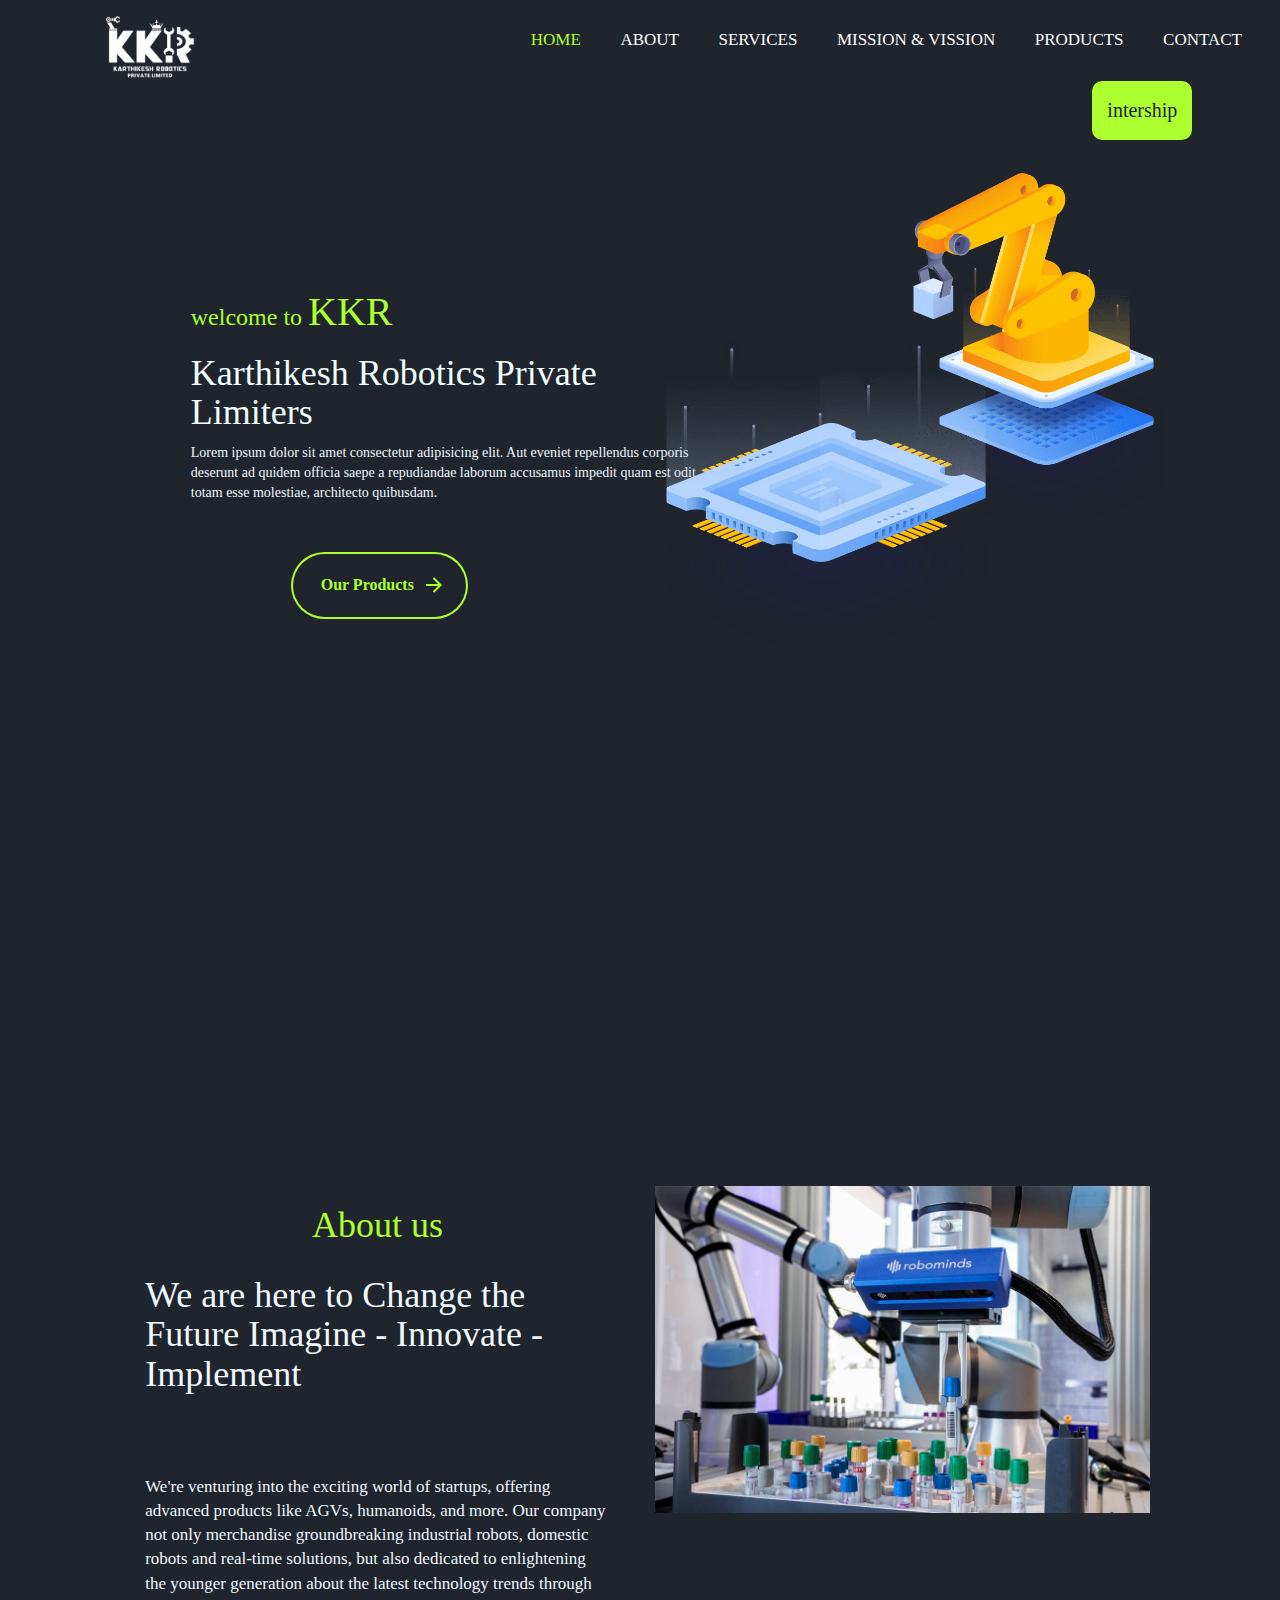
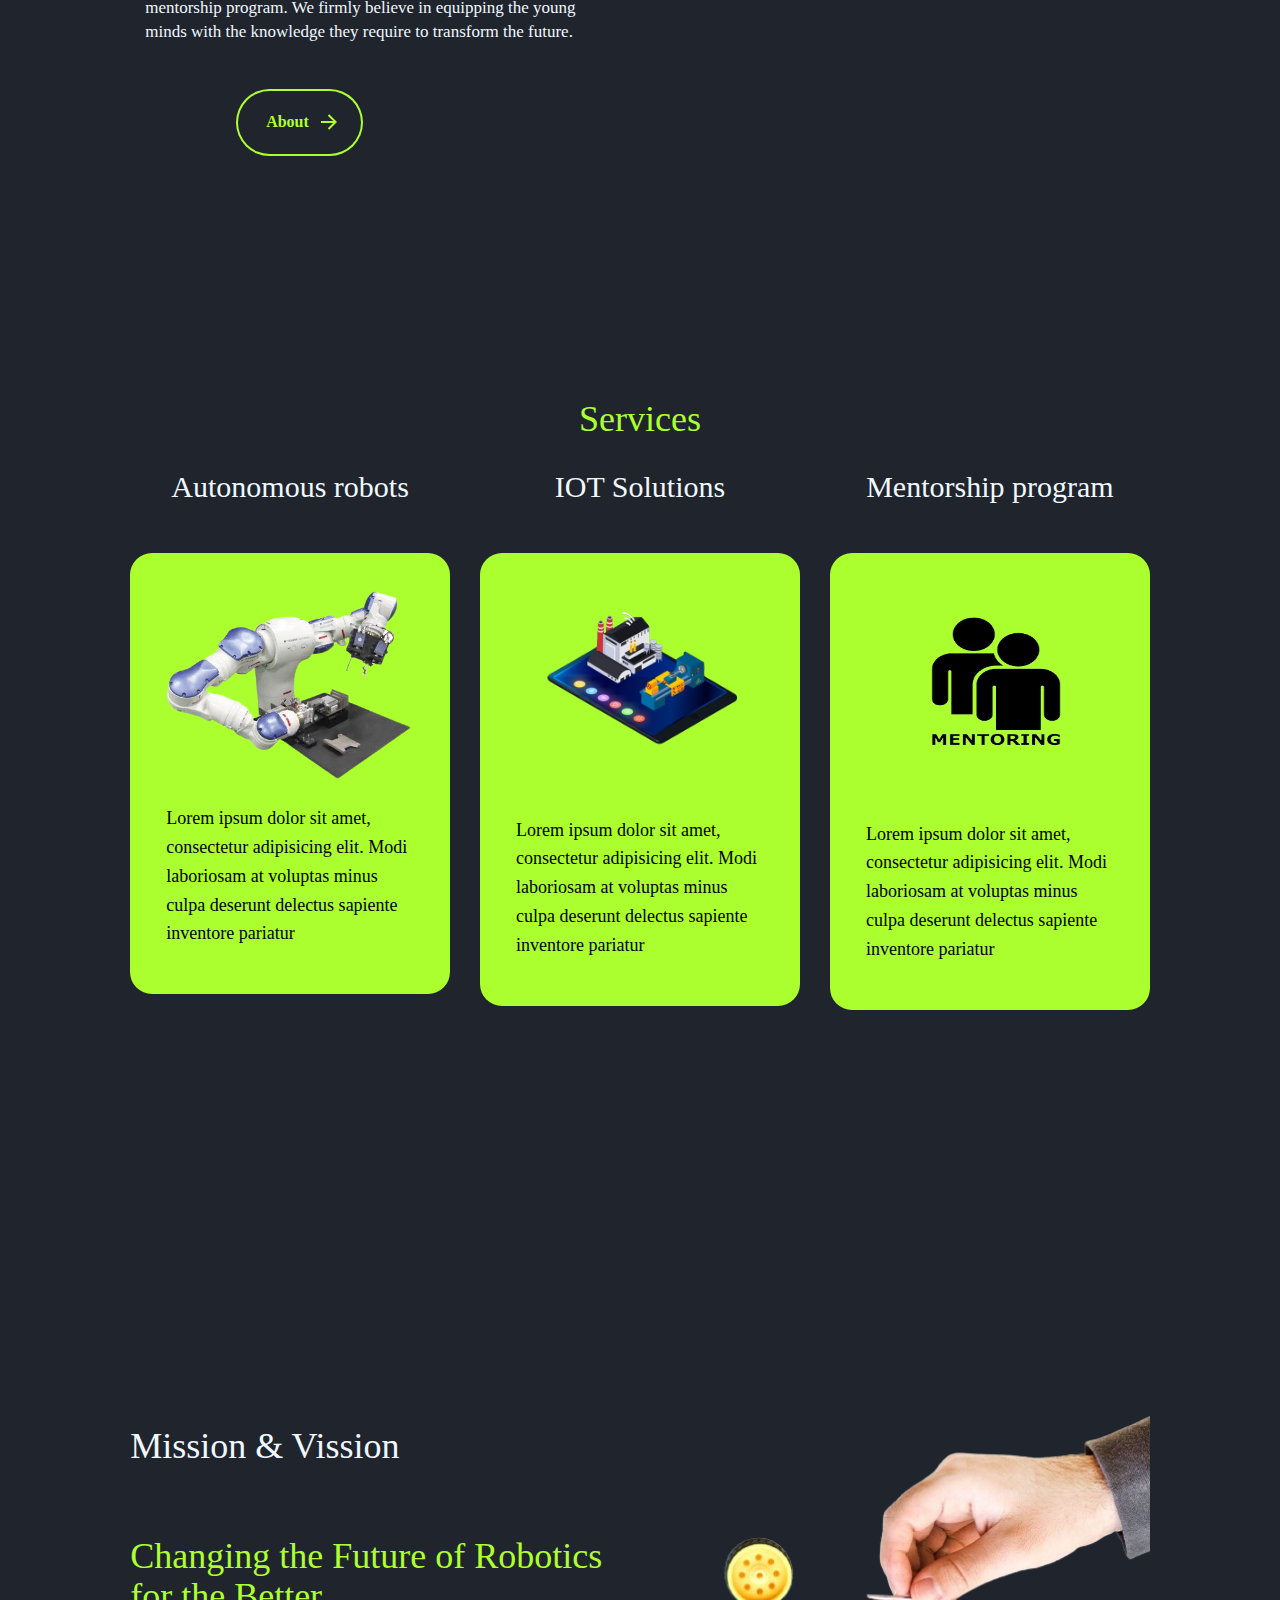
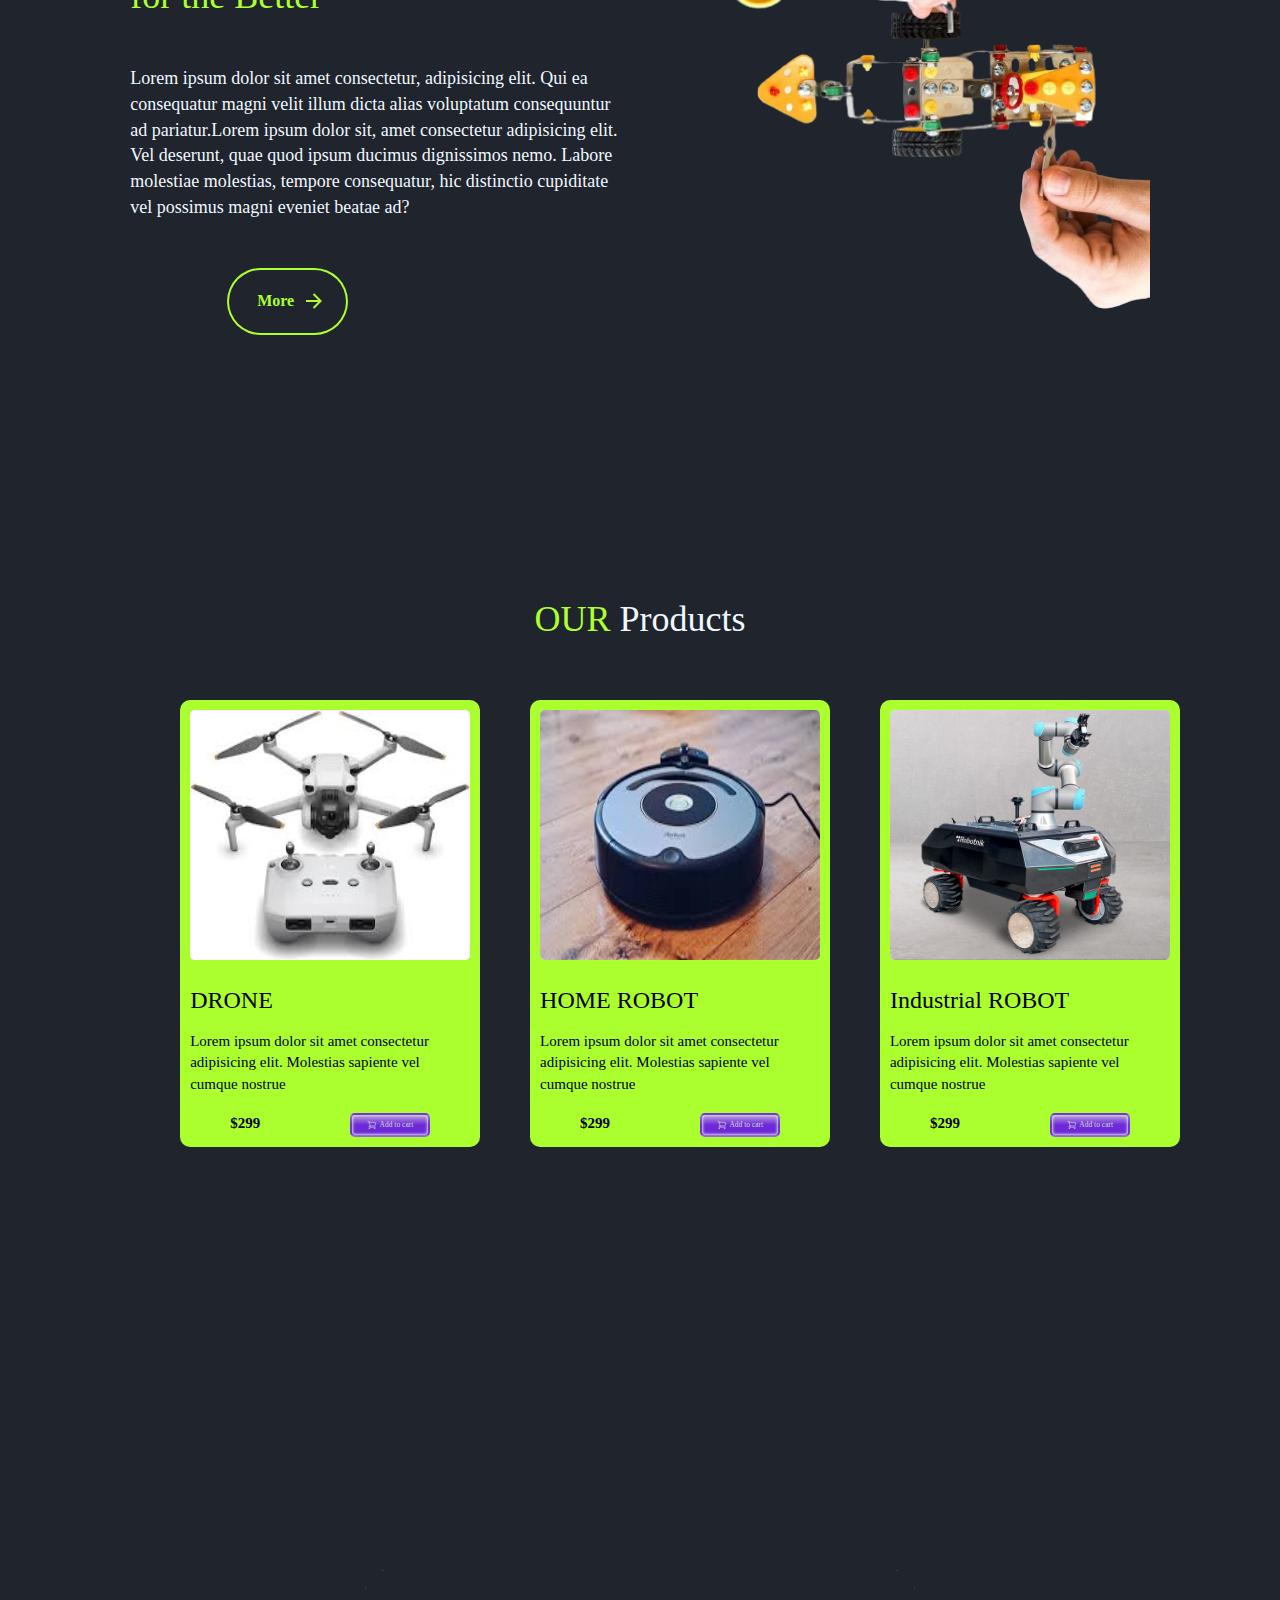
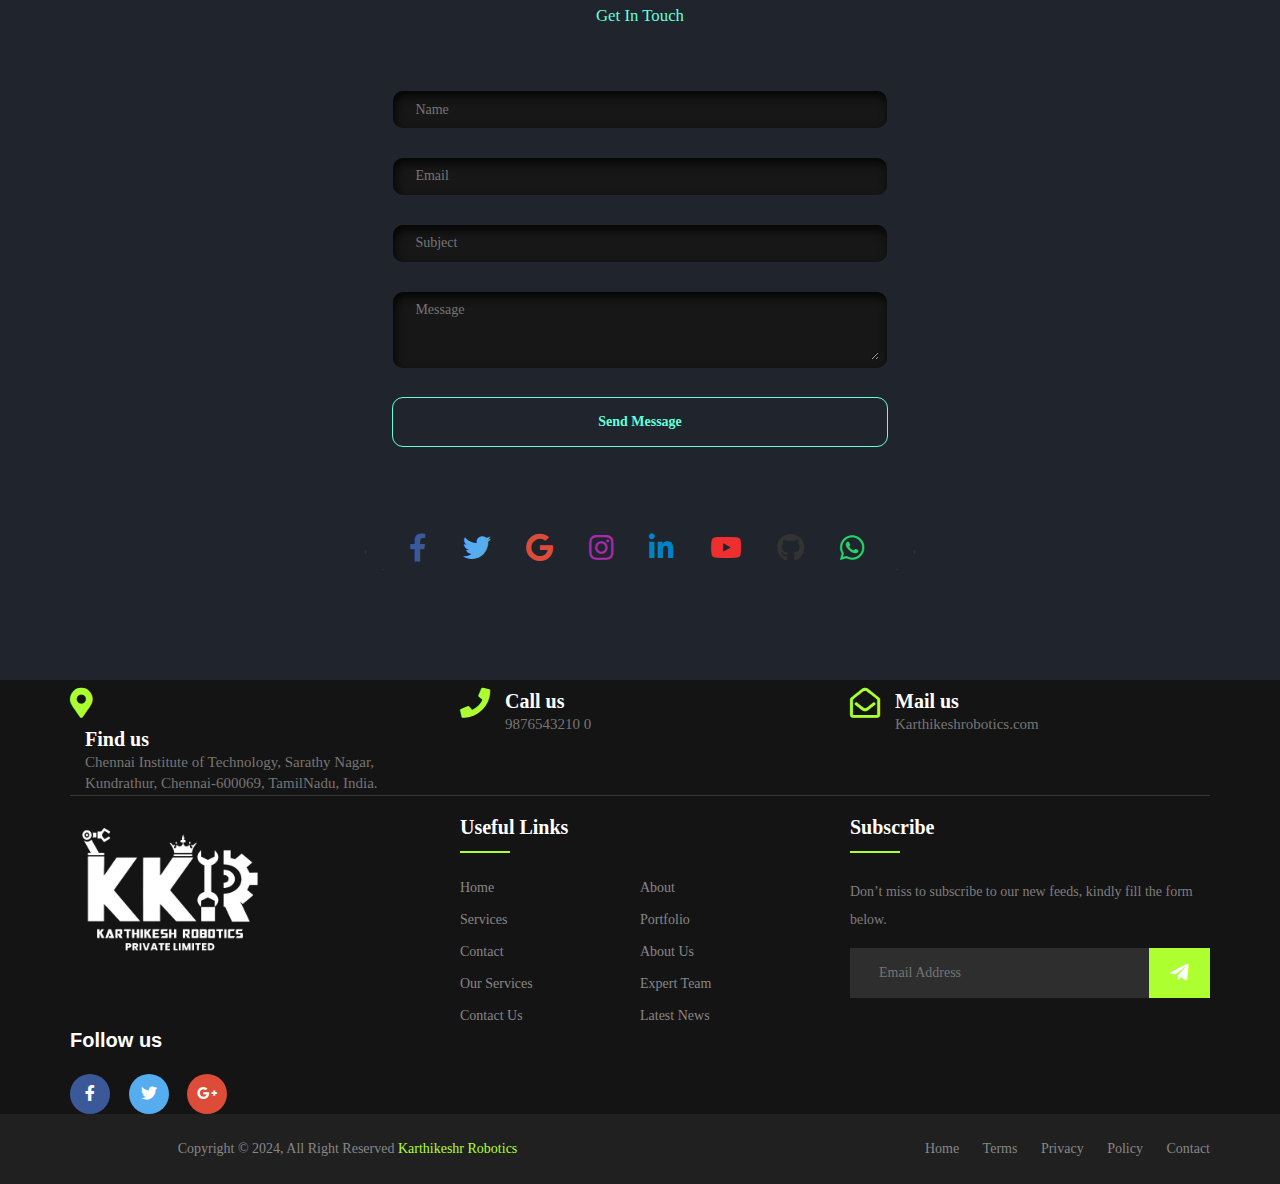
<file: index.html>
<!DOCTYPE html>
<html lang="en">
<head>
    <meta charset="UTF-8">
    <meta name="viewport" content="width=device-width, initial-scale=1.0">
    <link rel="stylesheet" href="https://maxcdn.bootstrapcdn.com/bootstrap/3.4.1/css/bootstrap.min.css">
    <script src="https://ajax.googleapis.com/ajax/libs/jquery/3.7.1/jquery.min.js"></script>
    <script src="https://maxcdn.bootstrapcdn.com/bootstrap/3.4.1/js/bootstrap.min.js"></script>
    <link rel="stylesheet" href="https://cdnjs.cloudflare.com/ajax/libs/font-awesome/5.15.3/css/all.min.css"/>
    <link rel="stylesheet" href="https://maxcdn.bootstrapcdn.com/bootstrap/3.4.1/css/bootstrap.min.css">
    <link rel="stylesheet" href="style.css">
    <title>Karthikesh</title>
</head>
<body>
  <header class="header">
    <nav>
        <input type="checkbox" id="check">
        <label for="check" class="checkbtn">
          <i class="fas fa-bars" style="color:greenyellow;"></i>
        </label>
        <img src="img/logo.png" class="logo"></img>
        <ul>
          <li><a class="active1" href="#home">Home</a></li>
          <li><a href="#about">About</a></li>
          <li><a href="#services">Services</a></li>
          <li><a href="#vision">Mission & vission</a></li>
          <li><a href="#product">Products</a></li>
          <li><a href="#contact"> Contact</a></li>
        </ul>
      </nav>
</header>
        <section class="home" id="home">
        <div class="row" style="margin-top: -99px;">
            <div class="col-md-12">
                <div class="col-md-11">

                </div>
                <div class="col-md-1">
                    <span class="gentle-hover-shake"><a>intership</a></span>
                </div>
            </div>
        </div>
        <div class="row">
            <div class="col-md-6 home_content">
                <h3 style="color: greenyellow;">welcome to <span style="font-weight: 300; font-size: 40px;">KKR</span></h3>
                <h1 style="color: azure;">Karthikesh Robotics  Private Limiters</h1>
                <p style="color: aliceblue;">
                    Lorem ipsum dolor sit amet consectetur adipisicing elit. Aut eveniet repellendus corporis deserunt ad quidem officia saepe a repudiandae laborum accusamus impedit quam est odit totam esse molestiae, architecto quibusdam.
                </p>
                <button class="animated-button avatar">
                    <svg viewBox="0 0 24 24" class="arr-2" xmlns="http://www.w3.org/2000/svg">
                      <path
                        d="M16.1716 10.9999L10.8076 5.63589L12.2218 4.22168L20 11.9999L12.2218 19.778L10.8076 18.3638L16.1716 12.9999H4V10.9999H16.1716Z"
                      ></path>
                    </svg>
                    <span class="text">Our Products</span>
                    <span class="circle"></span>
                    <svg viewBox="0 0 24 24" class="arr-1" xmlns="http://www.w3.org/2000/svg">
                      <path
                        d="M16.1716 10.9999L10.8076 5.63589L12.2218 4.22168L20 11.9999L12.2218 19.778L10.8076 18.3638L16.1716 12.9999H4V10.9999H16.1716Z"
                      ></path>
                    </svg>
                  </button>
                  

            </div>
            <div class="col-md-6">
                <img src="img/robotics-01.png"  class="avatar" height="100%" width="100%" alt="robo"/>
            </div>
        </div>
        
    </section>
    <section class="about" id="about">
    <div class="row">
      <div class="col-md-12">
        <div class="col-md-6">
          <div class="row">
            <center><h1 class="c_text">About us</h1></center>
          </div>
          <div class="col-md-12">
            <h1 class="txt"> We are here to Change the Future
              Imagine - Innovate - Implement</h1>
            <p  class="txt" style="font-size: 17px; margin-top: 80px;">We're venturing into the exciting world of startups, offering advanced products like AGVs, humanoids, and more. Our company not only merchandise groundbreaking industrial robots, domestic robots and real-time solutions, but also dedicated to enlightening the younger generation about the latest technology trends through mentorship program. We firmly believe in equipping the young minds with the knowledge they require to transform the future.</p>
            <button class="animated-button">
              <svg viewBox="0 0 24 24" class="arr-2" xmlns="http://www.w3.org/2000/svg">
                <path
                  d="M16.1716 10.9999L10.8076 5.63589L12.2218 4.22168L20 11.9999L12.2218 19.778L10.8076 18.3638L16.1716 12.9999H4V10.9999H16.1716Z"
                ></path>
              </svg>
              <span class="text">About</span>
              <span class="circle"></span>
              <svg viewBox="0 0 24 24" class="arr-1" xmlns="http://www.w3.org/2000/svg">
                <path
                  d="M16.1716 10.9999L10.8076 5.63589L12.2218 4.22168L20 11.9999L12.2218 19.778L10.8076 18.3638L16.1716 12.9999H4V10.9999H16.1716Z"
                ></path>
              </svg>
            </button>
          </div>

        </div>
        <div class="col-md-6">
          <img src="img/robo.jpg"  alt="img"  width="100%"  height="100%">

        </div>
      </div>
    </div>
      
    </section>
    <!-- Services -->

    <section class="services" id="services">
      <div class="row">
        <div class="col-md-12">
          <center><h1 class="c_text">Services</h1></center>
        </div>
      </div>
      <div class="row">
        <div class="col-md-12">
          <div class="col-md-4">
            <center><h2 class="txt">Autonomous robots</h2></center>
            <br>
            <br>
            <div class="card">
              <div class="content">
                <img src="img/services1.png" height="100%" width="100%">
                <p class="para">
                  Lorem ipsum dolor sit amet, consectetur adipisicing elit. Modi laboriosam
                  at voluptas minus culpa deserunt delectus sapiente inventore pariatur
                </p>
              </div>
            </div>
          </div>
          <div class="col-md-4">
            <center><h2 class="txt">IOT Solutions</h2></center>
            <br>
            <br>
            <div class="card">
              <div class="content">
                <img src="img/services2.png" height="100%" width="100%">
                <p class="para">
                  Lorem ipsum dolor sit amet, consectetur adipisicing elit. Modi laboriosam
                  at voluptas minus culpa deserunt delectus sapiente inventore pariatur
                </p>
              </div>
            </div>
          </div>
          <div class="col-md-4">
            <center><h2 class="txt">Mentorship program</h2></center>
            <br>
            <br>
            <div class="card">
              <div class="content">
                <img src="img/services3.png" height="207px " width="260px">
                <p class="para">
                  Lorem ipsum dolor sit amet, consectetur adipisicing elit. Modi laboriosam
                  at voluptas minus culpa deserunt delectus sapiente inventore pariatur
                </p>
              </div>
            </div>
          </div>
        </div>
      </div>
      
    </section>
    <!-- vission& mission -->
    <section class="vision " id="vision">
      <div class="row">
        <div class="col-md-12">
          <div class="col-md-6">
            <h1 class="txt">Mission & Vission</h1>
            <br>
            <br>
            <h1 class="c_text">Changing the Future of Robotics for the Better</h1>
            <br>
            <br>
            <p class="txt" style="font-size: 18px;">Lorem ipsum dolor sit amet consectetur, adipisicing elit. Qui ea consequatur magni velit illum dicta alias voluptatum consequuntur ad pariatur.Lorem ipsum dolor sit, amet consectetur adipisicing elit. Vel deserunt, quae quod ipsum ducimus dignissimos nemo. Labore molestiae molestias, tempore consequatur, hic distinctio cupiditate vel possimus magni eveniet beatae ad?
            </p>
            <button class="animated-button">
              <svg viewBox="0 0 24 24" class="arr-2" xmlns="http://www.w3.org/2000/svg">
                <path
                  d="M16.1716 10.9999L10.8076 5.63589L12.2218 4.22168L20 11.9999L12.2218 19.778L10.8076 18.3638L16.1716 12.9999H4V10.9999H16.1716Z"
                ></path>
              </svg>
              <span class="text">More</span>
              <span class="circle"></span>
              <svg viewBox="0 0 24 24" class="arr-1" xmlns="http://www.w3.org/2000/svg">
                <path
                  d="M16.1716 10.9999L10.8076 5.63589L12.2218 4.22168L20 11.9999L12.2218 19.778L10.8076 18.3638L16.1716 12.9999H4V10.9999H16.1716Z"
                ></path>
              </svg>
            </button>

          </div>
          <div class="col-md-6">
            <img src="img/robotics-02.png" width="100%" height="100%">
          </div>
        </div>
      </div>

    </section>
    <!-- products -->
    <section id="product" class="product">
      <div class="row">
        <center> <h1 class="txt"><span class="c_text"> OUR</span>  Products</h1></center>
      </div>
      <div class="row">
        <div class="col-md-12">
          <div class="col-md-4">
            <div class="card1">
              <div class="image_container1">
                <img src="img/pro1.jpeg" width="100%" height="100%">
              </div>
              <div class="title">
                <span><h3>DRONE</h3></span>
              </div>
              <div>
                  <p  style="font-size: 15px; color: #000000;">Lorem ipsum dolor sit amet consectetur adipisicing elit. Molestias sapiente vel cumque nostrue</p>
              </div>
             
              <div class="action">
                <div class="price">
                  <span>$299</span>
                </div>
                <button class="cart-button">
                  <svg
                    class="cart-icon"
                    stroke="currentColor"
                    stroke-width="1.5"
                    viewBox="0 0 24 24"
                    fill="none"
                    xmlns="http://www.w3.org/2000/svg"
                  >
                    <path
                      d="M2.25 3h1.386c.51 0 .955.343 1.087.835l.383 1.437M7.5 14.25a3 3 0 0 0-3 3h15.75m-12.75-3h11.218c1.121-2.3 2.1-4.684 2.924-7.138a60.114 60.114 0 0 0-16.536-1.84M7.5 14.25 5.106 5.272M6 20.25a.75.75 0 1 1-1.5 0 .75.75 0 0 1 1.5 0Zm12.75 0a.75.75 0 1 1-1.5 0 .75.75 0 0 1 1.5 0Z"
                      stroke-linejoin="round"
                      stroke-linecap="round"
                    ></path>
                  </svg>
                  <span>Add to cart</span>
                </button>
              </div>
            </div>
          </div>
          <div class="col-md-4">
            <div class="card1">
              <div class="image_container1">
                <img src="img/pro2.jpeg" width="100%" height="100%">
              </div>
              <div class="title">
                <span><h3>HOME ROBOT</h3></span>
              </div>
              <div>
                  <p  style="font-size: 15px; color: #000000;">Lorem ipsum dolor sit amet consectetur adipisicing elit. Molestias sapiente vel cumque nostrue</p>
              </div>
             
              <div class="action">
                <div class="price">
                  <span>$299</span>
                </div>
                <button class="cart-button">
                  <svg
                    class="cart-icon"
                    stroke="currentColor"
                    stroke-width="1.5"
                    viewBox="0 0 24 24"
                    fill="none"
                    xmlns="http://www.w3.org/2000/svg"
                  >
                    <path
                      d="M2.25 3h1.386c.51 0 .955.343 1.087.835l.383 1.437M7.5 14.25a3 3 0 0 0-3 3h15.75m-12.75-3h11.218c1.121-2.3 2.1-4.684 2.924-7.138a60.114 60.114 0 0 0-16.536-1.84M7.5 14.25 5.106 5.272M6 20.25a.75.75 0 1 1-1.5 0 .75.75 0 0 1 1.5 0Zm12.75 0a.75.75 0 1 1-1.5 0 .75.75 0 0 1 1.5 0Z"
                      stroke-linejoin="round"
                      stroke-linecap="round"
                    ></path>
                  </svg>
                  <span>Add to cart</span>
                </button>
              </div>
            </div>
          </div>
          <div class="col-md-4">
            <div class="card1">
              <div class="image_container1">
                <img src="img/pro3.jpg" width="100%" height="100%">
              </div>
              <div class="title">
                <span><h3>industrial ROBOT</h3></span>
              </div>
              <div>
                  <p  style="font-size: 15px; color: #000000;">Lorem ipsum dolor sit amet consectetur adipisicing elit. Molestias sapiente vel cumque nostrue</p>
              </div>
             
              <div class="action">
                <div class="price">
                  <span>$299</span>
                </div>
                <button class="cart-button">
                  <svg
                    class="cart-icon"
                    stroke="currentColor"
                    stroke-width="1.5"
                    viewBox="0 0 24 24"
                    fill="none"
                    xmlns="http://www.w3.org/2000/svg"
                  >
                    <path
                      d="M2.25 3h1.386c.51 0 .955.343 1.087.835l.383 1.437M7.5 14.25a3 3 0 0 0-3 3h15.75m-12.75-3h11.218c1.121-2.3 2.1-4.684 2.924-7.138a60.114 60.114 0 0 0-16.536-1.84M7.5 14.25 5.106 5.272M6 20.25a.75.75 0 1 1-1.5 0 .75.75 0 0 1 1.5 0Zm12.75 0a.75.75 0 1 1-1.5 0 .75.75 0 0 1 1.5 0Z"
                      stroke-linejoin="round"
                      stroke-linecap="round"
                    ></path>
                  </svg>
                  <span>Add to cart</span>
                </button>
              </div>
            </div>
          </div>
        </div>
      </div>


    </section>

    <section class="contact" id="contact">
      <div class="form-card1">
        <div class="form-card2">
          <form class="form">
            <p class="form-heading">Get In Touch</p>
      
            <div class="form-field">
              <input required="" placeholder="Name" class="input-field" type="text" />
            </div>
      
            <div class="form-field">
              <input
                required=""
                placeholder="Email"
                class="input-field"
                type="email"
              />
            </div>
      
            <div class="form-field">
              <input
                required=""
                placeholder="Subject"
                class="input-field"
                type="text"
              />
            </div>
      
            <div class="form-field">
              <textarea
                required=""
                placeholder="Message"
                cols="30"
                rows="3"
                class="input-field"
              ></textarea>
            </div>
      
            <button class="sendMessage-btn">Send Message</button>
            <div>
                <!-- Facebook -->
            <i class="fab fa-facebook-f fa-2x a" style="color: #3b5998;"></i>
            
            <!-- Twitter -->
            <i class="fab fa-twitter fa-2x a" style="color: #55acee;"></i>
            
            <!-- Google -->
            <i class="fab fa-google fa-2x  a"   style="color: #dd4b39;"></i>
            
            <!-- Instagram -->
            <i class="fab fa-instagram fa-2x  a" style="color: #ac2bac;"></i>
            
            <!-- Linkedin -->
            <i class="fab fa-linkedin-in fa-2x a" style="color: #0082ca;"></i>
            
            
            
            
            
            <!-- Youtube -->
            <i class="fab fa-youtube fa-2x a" style="color: #ed302f;"></i>
            
            
            
            <!-- Github -->
            <i class="fab fa-github fa-2x a" style="color: #333333;"></i>
            
            
            
            <!-- Whatsapp -->
            <i class="fab fa-whatsapp fa-2x a" style="color: #25d366;"></i>
            
            </div>      
            
          </form>
        </div>
      </div>
      

    </section>
    <div class="row">
      <footer class="footer-section">
        <div class="container">
            <div class="footer-cta pt-5 pb-5">
                <div class="row">
                    <div class="col-xl-4 col-md-4 mb-30">
                        <div class="single-cta">
                            <i class="fas fa-map-marker-alt"></i>
                            <div class="cta-text">
                                <h4>Find us</h4>
                                <span>Chennai Institute of Technology, Sarathy Nagar, Kundrathur, Chennai-600069, TamilNadu, India.</span>
                            </div>
                        </div>
                    </div>
                    <div class="col-xl-4 col-md-4 mb-30">
                        <div class="single-cta">
                            <i class="fas fa-phone"></i>
                            <div class="cta-text">
                                <h4>Call us</h4>
                                <span>9876543210 0</span>
                            </div>
                        </div>
                    </div>
                    <div class="col-xl-4 col-md-4 mb-30">
                        <div class="single-cta">
                            <i class="far fa-envelope-open"></i>
                            <div class="cta-text">
                                <h4>Mail us</h4>
                                <span>Karthikeshrobotics.com</span>
                            </div>
                        </div>
                    </div>
                </div>
            </div>
            <div class="footer-content pt-5 pb-5">
                <div class="row">
                    <div class="col-xl-4 col-lg-4 mb-50">
                        <div class="footer-widget">
                            <div class="footer-logo">
                                <a href="index.html"><img src="img/logo.png" class="img-fluid" alt="logo"></a>
                            </div>
                            <!-- <div class="footer-text">
                                <p>Lorem ipsum dolor sit amet, consec tetur adipisicing elit, sed do eiusmod tempor incididuntut consec tetur adipisicing
                                elit,Lorem ipsum dolor sit amet.</p>
                            </div> -->
                            <div class="footer-social-icon">
                                <span>Follow us</span>
                                <a href="#"><i class="fab fa-facebook-f facebook-bg"></i></a>
                                <a href="#"><i class="fab fa-twitter twitter-bg"></i></a>
                                <a href="#"><i class="fab fa-google-plus-g google-bg"></i></a>
                            </div>
                        </div>
                    </div>
                    <div class="col-xl-4 col-lg-4 col-md-6 mb-30">
                        <div class="footer-widget">
                            <div class="footer-widget-heading">
                                <h3>Useful Links</h3>
                            </div>
                            <ul>
                                <li><a href="#">Home</a></li>
                                <li><a href="#">about</a></li>
                                <li><a href="#">services</a></li>
                                <li><a href="#">portfolio</a></li>
                                <li><a href="#">Contact</a></li>
                                <li><a href="#">About us</a></li>
                                <li><a href="#">Our Services</a></li>
                                <li><a href="#">Expert Team</a></li>
                                <li><a href="#">Contact us</a></li>
                                <li><a href="#">Latest News</a></li>
                            </ul>
                        </div>
                    </div>
                    <div class="col-xl-4 col-lg-4 col-md-6 mb-50">
                        <div class="footer-widget">
                            <div class="footer-widget-heading">
                                <h3>Subscribe</h3>
                            </div>
                            <div class="footer-text mb-25">
                                <p>Don’t miss to subscribe to our new feeds, kindly fill the form below.</p>
                            </div>
                            <div class="subscribe-form">
                                <form action="#">
                                    <input type="text" placeholder="Email Address">
                                    <button><i class="fab fa-telegram-plane"></i></button>
                                </form>
                            </div>
                        </div>
                    </div>
                </div>
            </div>
        </div>
        <div class="copyright-area">
            <div class="container">
                <div class="row">
                    <div class="col-xl-6 col-lg-6 text-center text-lg-left">
                        <div class="copyright-text">
                            <p>Copyright &copy; 2024, All Right Reserved <a href="">Karthikeshr Robotics</a></p>
                        </div>
                    </div>
                    <div class="col-xl-6 col-lg-6 d-none d-lg-block text-right">
                        <div class="footer-menu">
                            <ul>
                                <li><a href="#">Home</a></li>
                                <li><a href="#">Terms</a></li>
                                <li><a href="#">Privacy</a></li>
                                <li><a href="#">Policy</a></li>
                                <li><a href="#">Contact</a></li>
                            </ul>
                        </div>
                    </div>
                </div>
            </div>
        </div>
    </footer>
    
    </div>

    
    
























<script>
    let menuli=document.querySelectorAll('header nav ul li a');
let section=document.querySelectorAll('section');

function activeMenu(){
    let len=section.length;
    while(--len && window.scrollY+97 <section[len].offsetTop){}
    menuli.forEach(sec =>sec.classList.remove("active1"));
    menuli[len].classList.add("active1");
}

activeMenu();
window.addEventListener("scroll",activeMenu)
</script>    
</body>
</html>
</file>
<file: style.css>
*{
  margin: 0;
  padding: 0;
  box-sizing: border-box;
  text-decoration: none;
  border: none;
  outline: none;
  scroll-behavior: smooth;
  font-family:'poppins','sans-serif';
}
section{
  min-height: 100vh;
  padding: 10rem 9% 2rem;
}

.txt{
  color: aliceblue;

}

.c_text{
  color: greenyellow;
}


.header{
    background-color: #1f242d;
    position: sticky;
    top:0;
    left: 0;
    width: 100%;
    display: flex;
    justify-content: space-between;
    align-items: center;
    z-index: 100;
  }
  nav{
          background:transparent;
          height: 80px;
          width: 100%;
        }
        img.logo{
            height: 100px;
          color: white;
          font-size: 35px;
          line-height: 80px;
          padding: 0 100px;
          font-weight: bold;
        }
        nav ul{
          float: right;
          margin-right: 20px;
        }
        nav ul li{
          display: inline-block;
          line-height: 80px;
          margin: 0 5px;
        }
        nav ul li a{
          color: white;
          font-size: 17px;
          padding: 7px 13px;
          border-radius: 3px;
          text-transform: uppercase;
        }
        a.active1,a:hover{
          text-decoration: none;
          color:greenyellow  !important; 
        }
        .checkbtn{
        
          font-size: 30px;
          color: white;
          float: right;
          line-height: 80px;
          margin-right: 40px;
          cursor: pointer;
          display: none;
        }
        #check{
          display: none;
        }
        @media (max-width: 1170px){
          label.logo{
            font-size: 30px;
            padding-left: 50px;
          }
          nav ul li a{
            font-size: 16px;
          }
        }
        @media (max-width: 858px){
      
         
      
      
          .checkbtn{
                  margin: 20px;
            display: block;
          }
          ul{
            position: fixed;
            width: 100%;
            height: 100vh;
            background: #2c3e50;
            top: 80px;
            left: -100%;
            text-align: center;
            transition: all .5s;
          }
          nav ul li{
            display: block;
            margin: 50px 0;
            line-height: 30px;
          }
          nav ul li a{
            font-size: 20px;
          }
          a:hover,a.active1{
            background: none;
            color: greenyellow;
          }
          #check:checked ~ ul{
            left: 0;
          }
        }
        
        .home{
            background-color: #1f242d;
            height: 100%;
            width: 100%;
            /* position: absolute; */
        }

        .gentle-hover-shake{
            border-radius: 10px;
            width: 100px;
            height: 150x;
             background: greenyellow;
             padding: 1.5rem;
             font-size: 1rem;
             display: inline-block;
             animation: gentle-hover-shake 0.35s infinite;
        }

        .gentle-hover-shake a{
            color: #1f242d;
            font-size: 20px;
        }

        @keyframes gentle-hover-shake {
            0% { transform: rotate(0deg); }
            25% { transform: rotate(5deg); }
            50% { transform: rotate(0eg); }
            75% { transform: rotate(-5deg); }
            100% { transform: rotate(0deg); }
          }

          .home_content{
            position: relative;
        /* display: flex; */
    justify-content: center;
    align-items: center;
    /* top: -55%; */
    left: 7%;
    margin-top: 130px;
          }

          .animated-button {
            margin-top: 10%;
            margin-left: 20%;
            position: relative;
            display: flex;
            align-items: center;
            gap: 4px;
            padding: 16px 36px;
            border: 4px solid;
            border-color: transparent;
            font-size: 16px;
            background-color: inherit;
            border-radius: 100px;
            font-weight: 600;
            color: greenyellow;
            box-shadow: 0 0 0 2px greenyellow;
            cursor: pointer;
            overflow: hidden;
            transition: all 0.6s cubic-bezier(0.23, 1, 0.32, 1);
          }
          
          .animated-button svg {
            position: absolute;
            width: 24px;
            fill: greenyellow;
            z-index: 9;
            transition: all 0.8s cubic-bezier(0.23, 1, 0.32, 1);
          }
          
          .animated-button .arr-1 {
            right: 16px;
          }
          
          .animated-button .arr-2 {
            left: -25%;
          }
          
          .animated-button .circle {
            position: absolute;
            top: 50%;
            left: 50%;
            transform: translate(-50%, -50%);
            width: 20px;
            height: 20px;
            background-color: greenyellow;
            border-radius: 50%;
            opacity: 0;
            transition: all 0.8s cubic-bezier(0.23, 1, 0.32, 1);
          }
          
          .animated-button .text {
            position: relative;
            z-index: 1;
            transform: translateX(-12px);
            transition: all 0.8s cubic-bezier(0.23, 1, 0.32, 1);
          }
          
          .animated-button:hover {
            box-shadow: 0 0 0 12px transparent;
            color: #212121;
            border-radius: 12px;
          }
          
          .animated-button:hover .arr-1 {
            right: -25%;
          }
          
          .animated-button:hover .arr-2 {
            left: 16px;
          }
          
          .animated-button:hover .text {
            transform: translateX(12px);
          }
          
          .animated-button:hover svg {
            fill: #212121;
          }
          
          .animated-button:active {
            scale: 0.95;
            box-shadow: 0 0 0 4px greenyellow;
          }
          
          .animated-button:hover .circle {
            width: 220px;
            height: 220px;
            opacity: 1;
          }

          .avatar {
            
           
            overflow: hidden;
           
            transform: translatey(0px);
            animation: float 6s ease-in-out infinite;
          }
          
          @keyframes float {
            0% {
              /* box-shadow: 0 5px 15px 0px rgba(0, 0, 0, 0.6); */
              transform: translatey(0px);
            }
            50% {
              /* box-shadow: 0 25px 15px 0px rgba(0, 0, 0, 0.2); */
              transform: translatey(-20px);
            }
            100% {
              /* box-shadow: 0 5px 15px 0px rgba(0, 0, 0, 0.6); */
              transform: translatey(0px);
            }
          }
          
        /* about page */

        .about{
          display: flex;
          justify-content: center;
          align-items: center;
          gap: 2rem;
          background-color: #1f242d;
      }
      /* services */

      .services{
        background-color: #1f242d;
      }
      .card {
        position: relative;
        display: flex;
        align-items: center;
        justify-content: center;
        width: 320px;
        border-radius: 24px;
        line-height: 1.6;
        transition: all 0.48s cubic-bezier(0.23, 1, 0.32, 1);
      }
      
      .content {
        display: flex;
        flex-direction: column;
        align-items: flex-start;
        gap: 24px;
        padding: 36px;
        border-radius: 22px;
        color: #000000;
        overflow: hidden;
        background-color: rgb(171, 255, 46);
        transition: all 0.48s cubic-bezier(0.23, 1, 0.32, 1);
      }
      
      .content::before {
        position: absolute;
        content: "";
        top: -4%;
        left: 50%;
        width: 90%;
        height: 90%;
        transform: translate(-50%);
        background:rgba(193, 237, 127, 0.268);
        z-index: -1;
        transform-origin: bottom;
      
        border-radius: inherit;
        transition: all 0.48s cubic-bezier(0.23, 1, 0.32, 1);
      }
      
      .content::after {
        position: absolute;
        content: "";
        top: -8%;
        left: 50%;
        width: 80%;
        height: 80%;
        transform: translate(-50%);
        background:rgb(206, 234, 165);
        z-index: -2;
        transform-origin: bottom;
        border-radius: inherit;
        transition: all 0.48s cubic-bezier(0.23, 1, 0.32, 1);
      }
      
      .content svg {
        width: 48px;
        height: 48px;
      }
      
      .content .para {
        z-index: 1;
        opacity: 1;
        font-size: 18px;
        transition: all 0.48s cubic-bezier(0.23, 1, 0.32, 1);
      }
      
      .content .link {
        z-index: 1;
        color: #fea000;
        text-decoration: none;
        font-family: inherit;
        font-size: 16px;
        transition: all 0.48s cubic-bezier(0.23, 1, 0.32, 1);
      }
      
      .content .link:hover {
        text-decoration: underline;
      }
      
      .card:hover {
        transform: translate(0px, -16px);
      }
      
      .card:hover .content::before {
        rotate: -8deg;
        top: 0;
        width: 100%;
        height: 100%;
      }
      
      .card:hover .content::after {
        rotate: 8deg;
        top: 0;
        width: 100%;
        height: 100%;
      }
      /* vission */

      .vision{
        display: flex;
          justify-content: center;
          align-items: center;
          gap: 2rem;
          background-color: #1f242d;
      }

      /* product */
      .product{
        background-color: #1f242d;
      }
      .card1 {
        margin: 50px;
        --bg-card:rgb(171, 255, 46);
        --primary: #6d28d9;
        --primary-800: #4c1d95;
        --primary-shadow: #2e1065;
        --light: #d9d9d9;
        --zinc-800: #18181b;
        --bg-linear: linear-gradient(0deg, var(--primary) 50%, var(--light) 125%);
      
        position: relative;
      
        display: flex;
        flex-direction: column;
        gap: 0.75rem;
      
        padding: 1rem;
        width: 30rem;
        background-color: var(--bg-card);
      
        border-radius: 1rem;
      }
      
      .image_container1 {
        overflow: hidden;
        cursor: pointer;
      
        position: relative;
        z-index: 5;
      
        width: 100%;
        height: 25rem;
        background-color: whitesmoke;
      
        border-radius: 0.5rem;
      }
      
      .image_container .image {
        position: absolute;
        top: 50%;
        left: 50%;
        transform: translate(-50%, -50%);
      
        width: 3rem;
        fill: var(--light);
      }
      
      .title {
        overflow: clip;
      
        width: 100%;
      
        font-size: 1rem;
        font-weight: 600;
        color: black;
        text-transform: capitalize;
        text-wrap: nowrap;
        text-overflow: ellipsis;
      }
      
      .size {
        font-size: 0.75rem;
        color: black;
      }
      
      .list-size {
        display: flex;
        align-items: center;
        gap: 0.25rem;
      
        margin-top: 0.25rem;
      }
      
      .list-size .item-list {
        list-style: none;
      }
      
      .list-size .item-list-button {
        cursor: pointer;
      
        padding: 0.5rem;
        background-color: var(--zinc-800);
      
        font-size: 0.75rem;
        color: black;
      
        border: 2px solid var(--zinc-800);
        border-radius: 0.25rem;
      
        transition: all 0.3s ease-in-out;
      }
      
      .item-list-button:hover {
        border: 2px solid var(--light);
      }
      .item-list-button:focus {
        background-color: var(--primary);
      
        border: 2px solid var(--primary-shadow);
      
        box-shadow: inset 0px 1px 4px var(--primary-shadow);
      }
      
      .action {
        display: flex;
        justify-content: space-around;
      
        gap: 1rem;
      }
      
      .price {
        font-size: 1.5rem;
        font-weight: 700;
        color: rgb(0, 0, 0);
      }
      
      .cart-button {
        cursor: pointer;
      
        display: flex;
        justify-content: center;
        align-items: center;
        gap: 0.25rem;
      
        padding: 0.5rem;
        width: 80px;
        background-image: var(--bg-linear);
      
        font-size: 0.75rem;
        font-weight: 500;
        color: var(--light);
        text-wrap: nowrap;
      
        border: 2px solid hsla(262, 83%, 58%, 0.5);
        border-radius: 0.5rem;
        box-shadow: inset 0 0 0.25rem 1px var(--light);
      }
      
      .cart-button .cart-icon {
        width: 1rem;
      }
      
      /* contact */
      .contact{
        display: flex;
          justify-content: center;
          align-items: center;
          gap: 2rem;
          background-color: #1f242d;
      }
      .form {
        height: 600px;
        width: 550px;
      display: flex;
      flex-direction: column;
      align-self: center;
      font-family: inherit;
      gap: 30px;
      padding-inline: 2em;
      padding-bottom: 0.4em;
      background-color: #171717;
      background-color: #1f242d;
      border-radius: 20px;
    }
    
    .form-heading {
      text-align: center;
      margin: 2em;
      color: #64ffda;
      font-size: 1.2em;
      background-color: transparent;
      align-self: center;
    }
    
    .form-field {
      display: flex;
      align-items: center;
      justify-content: center;
      gap: 0.5em;
      border-radius: 10px;
      padding: 0.6em;
      border: none;
      outline: none;
      color: white;
      background-color: #171717;
      box-shadow: inset 2px 5px 10px rgb(5, 5, 5);
    }
    
    .input-field {
      background: none;
      border: none;
      outline: none;
      width: 100%;
      color: #ccd6f6;
      padding-inline: 1em;
    }
    
    .sendMessage-btn {
      cursor: pointer;
      margin-bottom: 3em;
      padding: 1em;
      border-radius: 10px;
      border: none;
      outline: none;
      background-color: transparent;
      color: #64ffda;
      font-weight: bold;
      outline: 1px solid #64ffda;
      transition: all ease-in-out 0.3s;
    }
    
    .sendMessage-btn:hover {
      transition: all ease-in-out 0.3s;
      background-color: #64ffda;
      color: #000;
      cursor: pointer;
      box-shadow: inset 2px 5px 10px rgb(5, 5, 5);
    }
    
    .form-card1 {
      background-image: linear-gradient(163deg, #64ffda 0%, #64ffda 100%);
      border-radius: 22px;
      transition: all 0.3s;
    }
    
    .form-card1:hover {
      box-shadow: 0px 0px 30px 1px rgba(100, 255, 218, 0.3);
    }
    
    .form-card2 {
      border-radius: 0;
      transition: all 0.2s;
    }
    
    .form-card2:hover {
      transform: scale(0.98);
      border-radius: 20px;
    }
    
    .a{
        padding: 16px;
    }
    
/* footer */
ul {
  margin: 0px;
  padding: 0px;
}
.footer-section {
background: #151414;
position: relative;
}
.footer-cta {
border-bottom: 1px solid #373636;
}
.single-cta i {
color: greenyellow;
font-size: 30px;
float: left;
margin-top: 8px;
}
.cta-text {
padding-left: 15px;
display: inline-block;
}
.cta-text h4 {
color: #fff;
font-size: 20px;
font-weight: 600;
margin-bottom: 2px;
}
.cta-text span {
color: #757575;
font-size: 15px;
}
.footer-content {
position: relative;
z-index: 2;
}
.footer-pattern img {
position: absolute;
top: 0;
left: 0;
height: 330px;
background-size: cover;
background-position: 100% 100%;
}
.footer-logo {
margin-bottom: 30px;
}
.footer-logo img {
  max-width: 200px;
}
.footer-text p {
margin-bottom: 14px;
font-size: 14px;
    color: #7e7e7e;
line-height: 28px;
}
.footer-social-icon span {
color: #fff;
display: block;
font-size: 20px;
font-weight: 700;
font-family: 'Poppins', sans-serif;
margin-bottom: 20px;
}
.footer-social-icon a {
color: #fff;
font-size: 16px;
margin-right: 15px;
}
.footer-social-icon i {
height: 40px;
width: 40px;
text-align: center;
line-height: 38px;
border-radius: 50%;
}
.facebook-bg{
background: #3B5998;
}
.twitter-bg{
background: #55ACEE;
}
.google-bg{
background: #DD4B39;
}
.footer-widget-heading h3 {
color: #fff;
font-size: 20px;
font-weight: 600;
margin-bottom: 40px;
position: relative;
}
.footer-widget-heading h3::before {
content: "";
position: absolute;
left: 0;
bottom: -15px;
height: 2px;
width: 50px;
background: greenyellow;
}
.footer-widget ul li {
display: inline-block;
 float: left; 
width: 50%;
margin-bottom: 12px;
}
.footer-widget ul li a:hover{
color: greenyellow;
}
.footer-widget ul li a {
color: #878787;
text-transform: capitalize;
}
.subscribe-form {
position: relative;
overflow: hidden;
}
.subscribe-form input {
width: 100%;
padding: 14px 28px;
background: #2E2E2E;
border: 1px solid #2E2E2E;
color: #fff;
}
.subscribe-form button {
  position: absolute;
  right: 0;
  background: greenyellow;
  padding: 13px 20px;
  border: 1px solid greenyellow;
  top: 0;
}
.subscribe-form button i {
color: #fff;
font-size: 22px;
transform: rotate(-6deg);
}
.copyright-area{
background: #202020;
padding: 25px 0;
}
.copyright-text p {
margin: 0;
font-size: 14px;
color: #878787;
}
.copyright-text p a{
color: greenyellow;
}
.footer-menu li {
display: inline-block;
margin-left: 20px;
}
.footer-menu li:hover a{
color: greenyellow;
}
.footer-menu li a {
font-size: 14px;
color: #878787;
}
</file>
